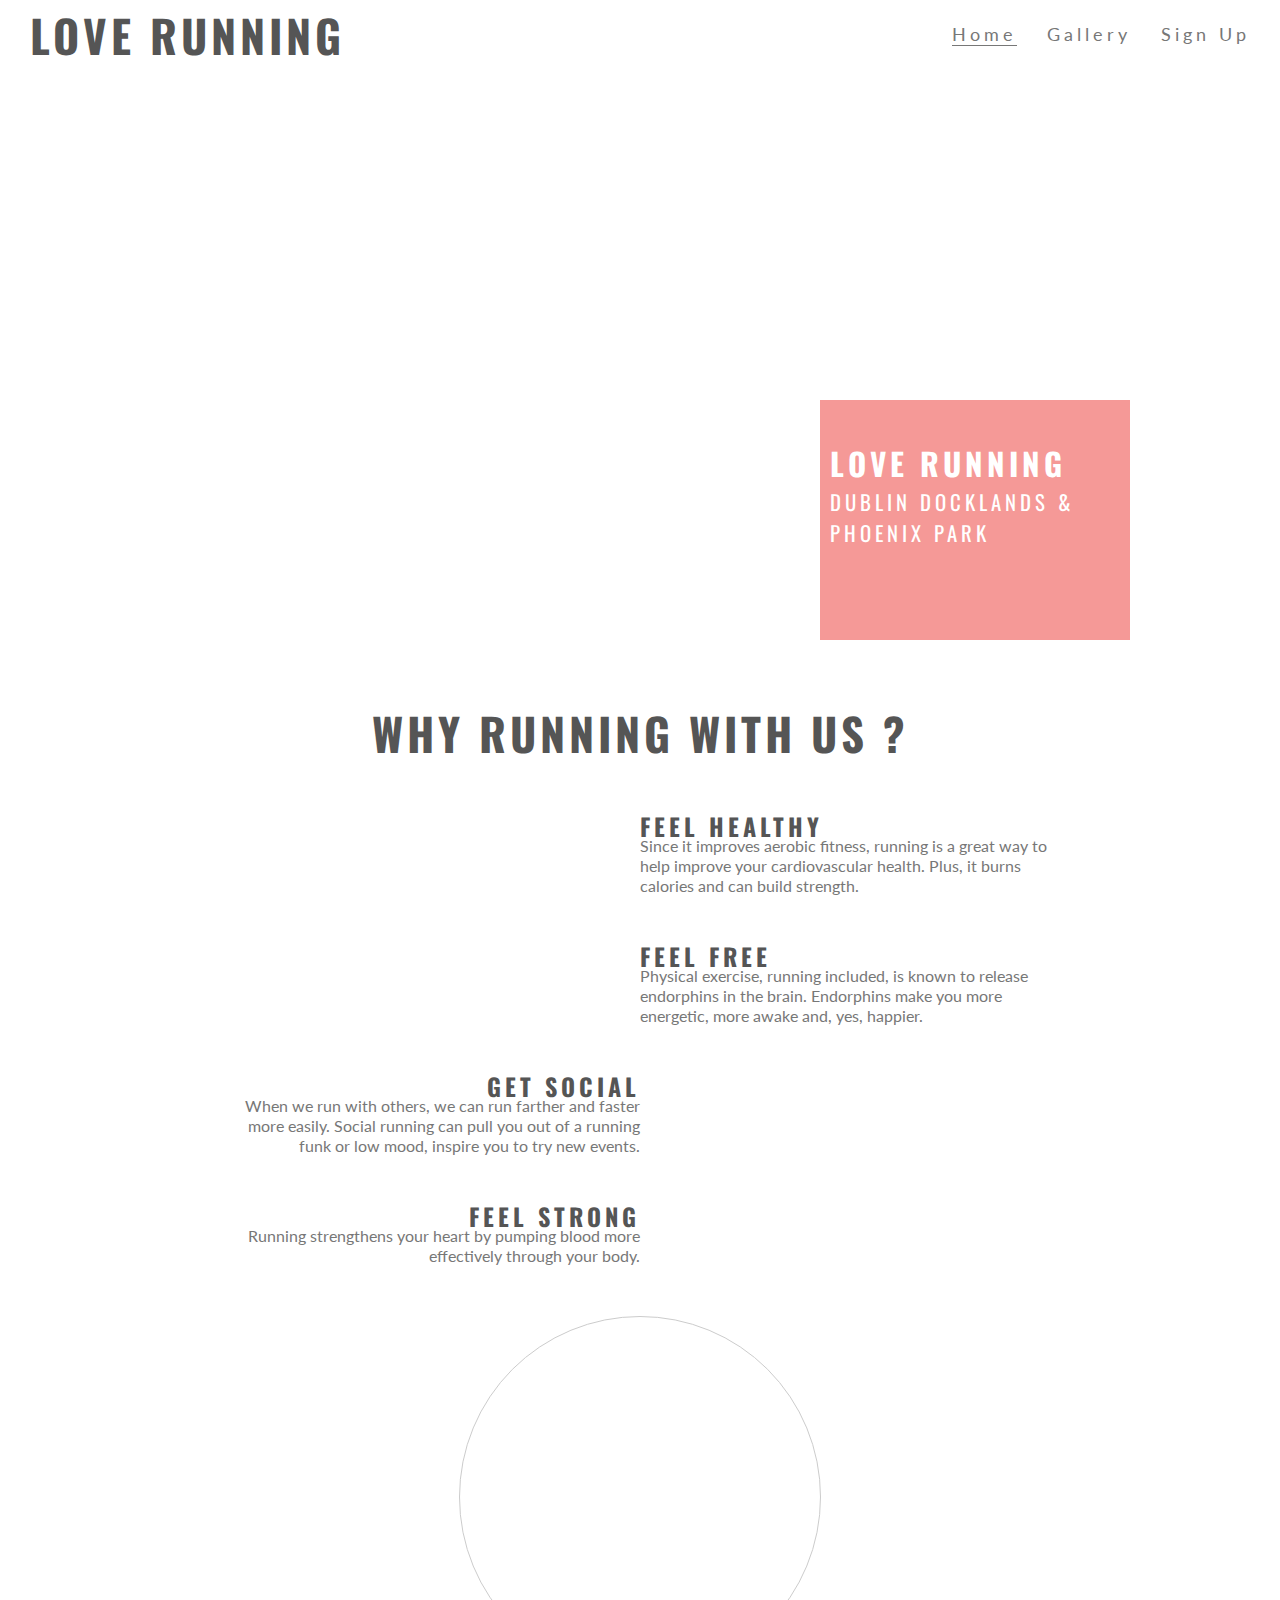
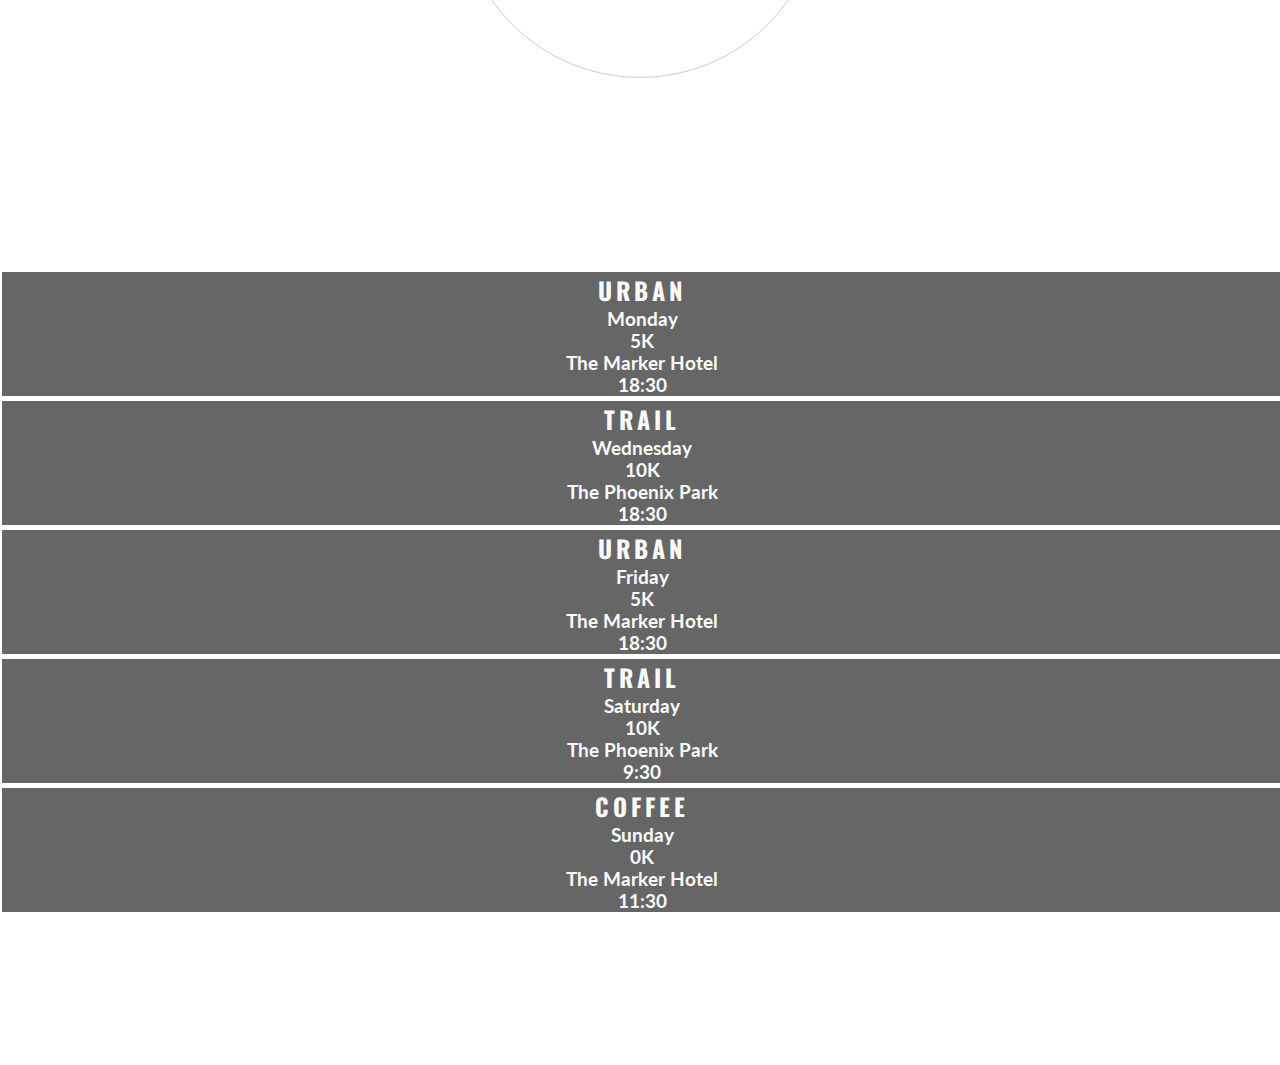
<file: index.html>
<!DOCTYPE html>
<html lang="en">
    <head>
        <meta charset="utf-8"/>
        <meta name="viewport" content="width=device-width"/>
        <title>Love Running</title>
        <link rel="stylesheet" href="https://use.fontawesome.com/releases/v5.6.3/css/all.css" integrity="sha384-UHRtZLI+pbxtHCWp1t77Bi1L4ZtiqrqD80Kn4Z8NTSRyMA2Fd33n5dQ8lWUE00s/" crossorigin="anonymous"/>
        <link rel="stylesheet" href="css/style.css" type="text/css"/>
        
    </head>
        
    <body>
        <header>
            <h2 id="logo"> Love Running</h2>
            <nav id="menu">
                <ul>
                    <li><a class="active" href="index.html">Home</a> </li>
                    <li><a href="gallery.html"> Gallery</a> </li>
                    <li><a href="signup.html">Sign Up</a> </li>
                </ul>
            </nav>
        </header>
        <main>
        <section id="hero-outer">
            <div id="hero-image"></div>
            <div id="cover-text">
                <h2>Love Running</h2>
                <p>Dublin Docklands & Phoenix Park</p>
            </div>
        </section>
        <section id="club-ethos">
           <h2 id="welcome"> Why Running with us ?</h2>
            <div id="left-about">
                <div class="left-about-heading">
                    <h2>FEEL HEALTHY <i class="fas fa-heartbeat"></i></h2>
                    <hr>
                    <p>Since it improves aerobic fitness, running is a great way to help improve your cardiovascular health. Plus, it burns calories and can build strength.
                    </p>
                </div>
                <div class="left-about-heading">
                    <h2>FEEL free <i class="fab fa-fly"></i></h2>
                    <hr>
                    <p>Physical exercise, running included, is known to release endorphins in the brain. Endorphins make you more energetic, more awake and, yes, happier.
                    </p>
                </div>
            </div>
            <div id="right-about" >
                <div class="right-about-heading">
                    <h2>GET SOCIAL <i class="fas fa-globe"></i></h2>
                    <hr>
                    <p>When we run with others, we can run farther and faster more easily. Social running can pull you out of a running funk or low mood, inspire you to try new events.
                    </p>
                </div>
                <div class="right-about-heading">
                    <h2>FEEL STRONG <i class="fas fa-dumbbell"></i></h2>
                    <hr>
                    <p>Running strengthens your heart by pumping blood more effectively through your body.
                    </p>
                </div>
            </div>
            <div id="center-about">
                <div id="circle-container">
                    <div id="circle-cover-bg"></div>
                </div>
            </div>
        </section>
        <section id="times">
            <div>
                <h2>Urban <i class="fas fa-city"></i></h2>
                <h3>Monday</h3>
                <h3>5K</h3>
                <h3>The Marker Hotel</h3>
                <h3>18:30</h3>
            </div>
            <div>
                <h2>Trail <i class="fas fa-tree"></i></h2>
                <h3>Wednesday</h3>
                <h3>10K</h3>
                <h3>The Phoenix Park</h3>
                <h3>18:30</h3>
            </div>
            <div>
                <h2>Urban <i class="fas fa-city"></i></h2>
                <h3>Friday</h3>
                <h3>5K</h3>
                <h3>The Marker Hotel</h3>
                <h3>18:30</h3>
            </div>
            <div>
                <h2>Trail <i class="fas fa-tree"></i></h2>
                <h3>Saturday</h3>
                <h3>10K</h3>
                <h3>The Phoenix Park</h3>
                <h3>9:30</h3>
            </div>
            <div>
                <h2>Coffee <i class="fas fa-mug-hot"></i></h2>
                <h3>Sunday</h3>
                <h3>0K</h3>
                <h3>The Marker Hotel</h3>
                <h3>11:30</h3>
            </div>
            
        </section>
        </main>
        <footer>
            
            <ul class="social-networks">
                <li><a href="https://www.facebook.com" target="_blank"><i class="fab fa-facebook-square"></i></a></li>
                <li><a href="https://www.twitter.com" target="_blank"><i class="fab fa-twitter-square"></i></a></li>
                <li><a href="https://www.youtube.com" target="_blank" ><i class="fab fa-youtube-square"></i></a></li>
                <li><a href="https://www.instagram.com" target="_blank" ><i class="fab fa-instagram"></i></a></li>
            </ul>
        </footer>
    
    </body>
</html>
</file>
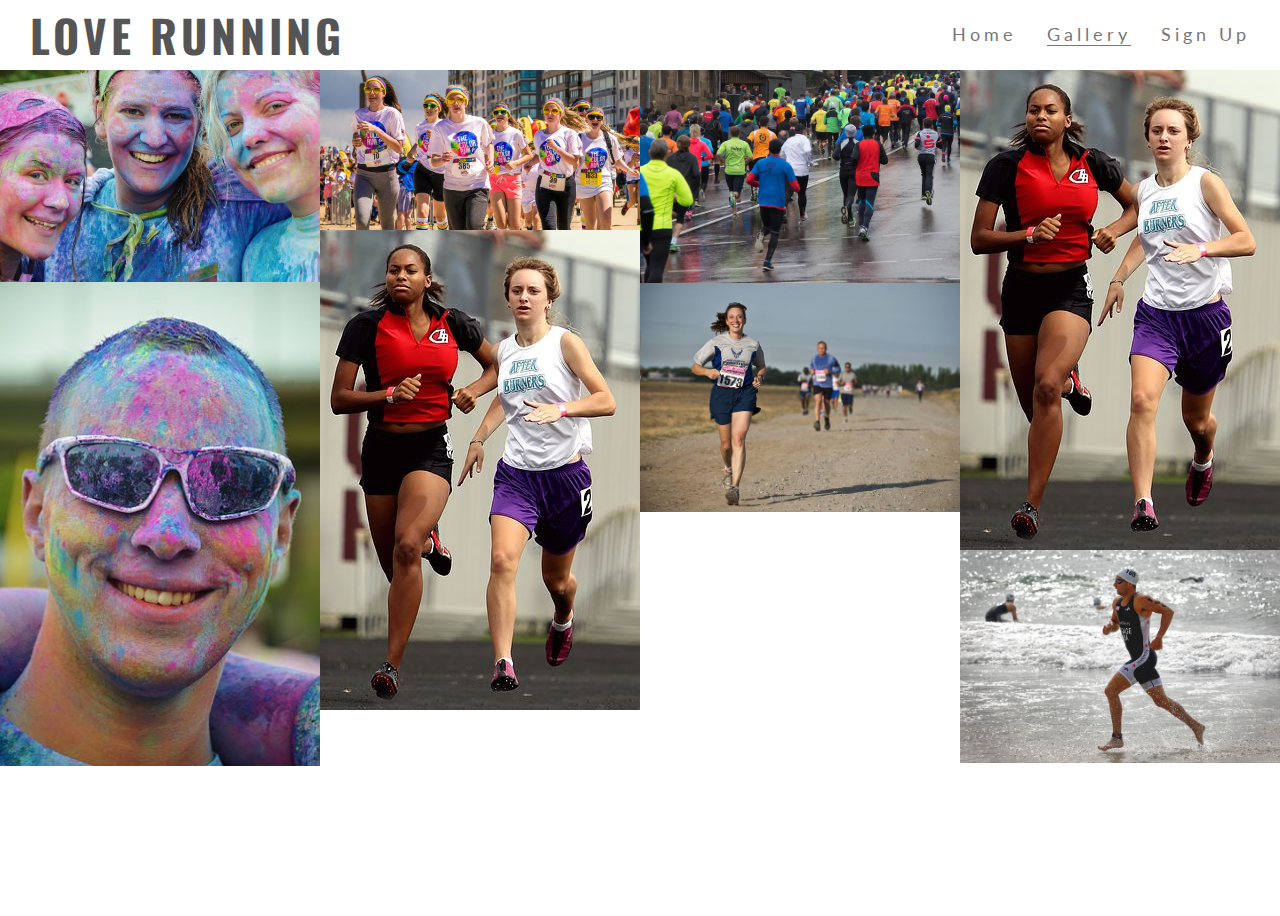
<file: gallery.html>
<!DOCTYPE html>
<html lang="en">
    <head>
        <meta charset="utf-8"/>
        <meta name="viewport" content="width=device-width"/>
        <title>Love Running</title>
        <link rel="stylesheet" href="https://use.fontawesome.com/releases/v5.6.3/css/all.css" integrity="sha384-UHRtZLI+pbxtHCWp1t77Bi1L4ZtiqrqD80Kn4Z8NTSRyMA2Fd33n5dQ8lWUE00s/" crossorigin="anonymous"/>
        <link rel="stylesheet" href="css/style.css" type="text/css"/>
        
    </head>
        
    <body>
        <header>
            <h2 id="logo"> Love Running</h2>
            <nav id="menu">
                <ul>
                    <li><a href="index.html">Home</a> </li>
                    <li><a href="gallery.html" class="active"> Gallery</a> </li>
                    <li><a href="signup.html">Sign Up</a> </li>
                </ul>
            </nav>
        </header>
        <section id="photo">
            <img src="img/girls.jpg">
            <img src="img/man.jpg">
            <img src="img/runner4.jpg">
            <img src="img/athletes.jpg">
            <img src="img/running_gang.jpg">
            <img src="img/runner2.jpg">
            <img src="img/athletes.jpg">
            <img src="img/runner3.jpg">
        
        </section>
        <footer>
            
            <ul class="social-networks">
                <li><a href="https://www.facebook.com" target="_blank"><i class="fab fa-facebook-square"></i></a></li>
                <li><a href="https://www.twitter.com" target="_blank"><i class="fab fa-twitter-square"></i></a></li>
                <li><a href="https://www.youtube.com" target="_blank" ><i class="fab fa-youtube-square"></i></a></li>
                <li><a href="https://www.instagram.com" target="_blank" ><i class="fab fa-instagram"></i></a></li>
            </ul>
        </footer>
    
    </body>
</html>
</file>
<file: css/style.css>
@import url('https://fonts.googleapis.com/css2?family=Lato&family=Oswald&display=swap');
*{
    margin: 0;
    padding: 0;
    border: 0;
}
body{
    font-family: 'lato', sans-serif;
    color: #777777;
}
#logo{
    float: left;
    margin-left: 30px;
    font-size: 280%;
}
h2{
    font-family: "Oswald",sans-serif;
    color: #555555;
    text-transform: uppercase;
    letter-spacing: 4px;
}
#menu{
    float: right;
    letter-spacing: 4px;
    font-size: 110%;
}
#menu, #logo {
    line-height: 70px;
}
#menu li {
    
    float: left;
    list-style-type: none;
    margin-right: 30px;
    
}
#menu a {
    text-decoration: none;
    color: inherit;
}
#menu a:hover{
    border-bottom: 1px solid #777777;
}
/*

*/

.active{
    border-bottom: 1px solid #777777;
}
/* Section Hero outer */
#hero-image {
    width: 100%;
    height: 600px;
    background: url("http://codeinstitute.s3.amazonaws.com/FundamentalsProjects/HTML-CSS/main-image.png") no-repeat center center;
    animation-name: hero-zoom;
    animation-duration: 4s;
    animation-fill-mode: forwards;
    
}
#hero-outer{
   height: 600px;
   width: 100%;
   position: relative; 
   overflow: hidden;
  }
#cover-text, #cover-text h2{
    color:#ffffff;
  }
#cover-text{
    font-family: "Oswald",sans-serif;
    font-size: 130%;
    text-transform: uppercase;
    letter-spacing: 4px;
    position: absolute;
    width: 300px;
    height: 200px;
    bottom: 30px;
    right: 150px;
    background-color: rgba(241,109,107,0.7);
    padding-top: 40px;
    padding-left: 10px;
}
@keyframes hero-zoom{
    from{
        transform: scale(1);
    }
    to {
        transform: scale(1.2);
    }
}
/* Section Club Ethos */
#club-ethos{
    height: 600px;
}
#welcome {
    font-size: 280%;
    text-align: center;
    margin: 20px 0;
}
#left-about {
    float: left;
    width: 33%;
    padding-top: 30px;
}
#right-about {
    float: right;
    width: 33%;
    padding-top: 30px;
}
#center-about{
    width: 33%;
    margin: 0 auto;
}
.left-about-heading {
    width: 50%;
    text-align: left;
    float: right;
    clear: both;
    margin-bottom: 50px;
    line-height: 20px;
 }
.right-about-heading {
    width: 50%;
    text-align: right;
    float: left;
    clear: both;
    margin-bottom: 50px;
    line-height: 20px;
 }
hr{
    border-top: 1px solid #777777;
    width: 100%;
    margin: 5px 0;
  }
#circle-container {
    width: 300px;
    height: 300px;
    border:1px solid #CCCCCC;
    border-radius: 50%;
    padding: 30px;
    margin: 0 auto;
}
#circle-cover-bg {
    background: url("http://codeinstitute.s3.amazonaws.com/FundamentalsProjects/HTML-CSS/video-mask.png") no-repeat center center;
    height: 100%;
    border-radius: 50%;
}

/* Section Times */
#times {
    width: 100%;
    background-image: url("http://codeinstitute.s3.amazonaws.com/FundamentalsProjects/HTML-CSS/dublin-city.png");
    background-position: center;
    background-size: cover;
    background-repeat: no-repeat;
    overflow: hidden;
}
#times div {
    color: #fafafa;
    height: 300px;
    width: 19%;
    background-color: rgba(0,0,0,0.6);
    float: left;
    text-align: center;
    margin: 2px;
    padding: 30px 0 0 8px;
}
#times h2 {
    color: #fafafa;
}

/* Footer */
footer {
    height: 150px;
}
.social-networks {
    text-align: center;
}
.social-networks li {
    display: inline;
    list-style-type: none;
}
.social-networks i {
    font-size: 160%;
    padding: 5%;
    margin: 1%;
    color: #777777;
}
/* Gallery */
#photo{
    clear: both;
    column-count: 4;
    column-gap: 0;
    line-height: 0;
    
}
#photo img {
    width: 100%;
}
/* Sign up form */

.form-section{
    clear: left;
    height: 900px;
    background-image: url("../img/formbg.jpg");
    background-size: cover;
    background-position: center center;
    
}

.signup-form{
    margin-top: 150px;
    color: #fff;
    background-color: rgba(60, 60, 60, 0.6);
    max-width: 400px;
    position: absolute;
    left: 10%;
    padding: 30px;
}
.signup-form h2{
    color: #fafafa;
    margin-bottom: 20px;
}
.text-input{
    background: transparent;
    color: #fafafa;
    width: 100%;
    height: 25px;
    margin: 5px 0 20px 0;
    border: 1px solid #fafafa;
    border-radius: 2px;
}
.text-input:hover{
    border-color: #f16c6b;
}
.join-button{
    margin-top: 20px;
    border-radius: 2px;
    padding: 15px 32px;
    text-align: center;
    font-size: 100%;
    background-color: #f16c6b;
    color: #fafafa;
    display: block;
}
.join-button:hover{
    background-color: #fafafa;
    color: #f16c6b;
}

/* Responsive */

@media screen and (max-width:1280px){
   #club-ethos{
      width: 65%;
      height: 1200px;
      margin: 0 auto;
    }
    
    #welcome{
      padding: 30px 0;
      margin-top: 0;
    }
    #left-about ,#right-about{
        float: left;
        width: 100%;
        padding: 0;
    }
    #center-about {
        clear: both;
        padding: 0;
        width: 100%;
        float: left;
        /*text-align: center;*/
    }
    hr {
        display: none;
    }
    #times div {
        width: 100%;
        clear: both;
        height: 150%;
        padding: 0;
        border-style: solid;
        border-bottom-color: #fff;
        border-bottom-width: 1px;
    }
}
@media screen and (max-width:943px){
    #photo {
        column-count:3;
    }
}

@media screen and (max-width:800px){
    
    #club-ethos{
      width: 90%;
      height: 1200px;
      margin: 0 auto;
    }
    #menu {
        clear: left;
        float:left;
        margin-left: 30px;
        margin-bottom: 20px;
        line-height: 25px;
    }
    .left-about-heading, .right-about-heading {
        width: inherit;
        text-align: center;
    }
    .left-about-heading p, .right-about-heading p{
        padding: 0 20px;
    }
    #photo{
        column-count: 2;
    }
}


   

@media screen and (max-width:500px){
   #circle-container {
    width: 15rem;
    height: 15rem;
    border:1px solid #CCCCCC;
    border-radius: 50%;
    padding: 1.5em;
    margin: 0 auto;
    }
   /* margin: 0 auto;*/ 
    #menu{
    margin-left: 1.6rem;
    margin-bottom: 1.6rem;
    line-height: 1.5rem;
           }
     #menu li {
    
    margin-right: 1.2rem;
    }
    
     #cover-text{
    width: 250px;
    height: 170px;
    right:50px;
    bottom: 50px;
    position:absolute;
    font-size: 130%;
    letter-spacing: 4px;
    padding-top: 30px;
    padding-left: 5px; 
}
    #photo{
        column-count: 1;
    }
}
</file>
